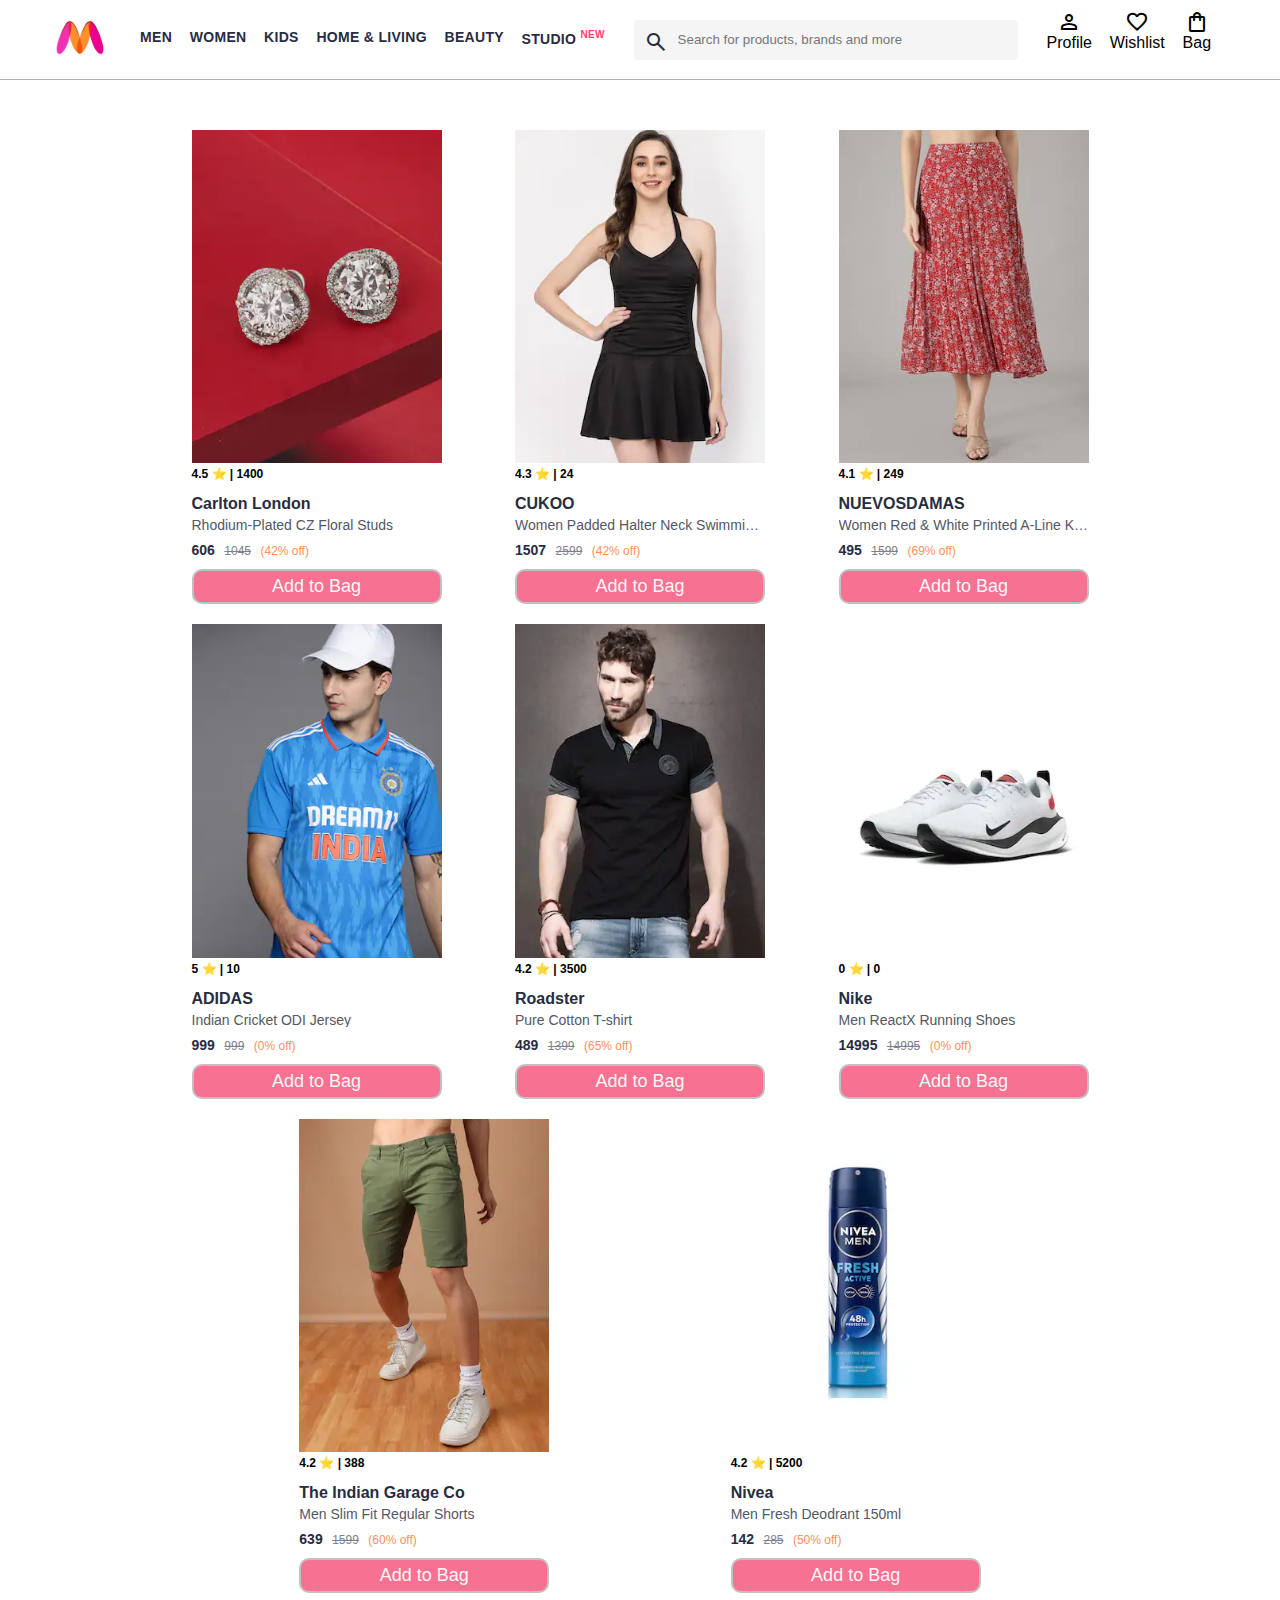
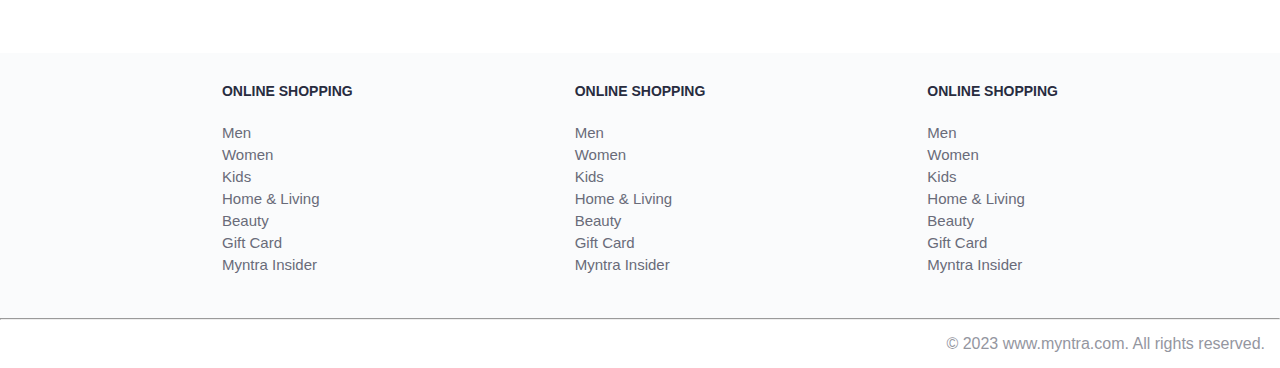
<file: index.html>
<!DOCTYPE html>
<html lang="en">

<head>
    <title>Myntra Functional Clone</title>
    <link rel="stylesheet" href="css/index.css">
    <link rel="stylesheet"
        href="https://fonts.googleapis.com/css2?family=Material+Symbols+Outlined:opsz,wght,FILL,GRAD@20..48,100..700,0..1,-50..200" />
</head>

<body>
    <header>
        <div class="logo_container">
            <a href="#"><img class="myntra_home" src="images/myntra_logo.webp" alt="Myntra Home"></a>
        </div>
        <nav class="nav_bar">
            <a href="#">Men</a>
            <a href="#">Women</a>
            <a href="#">Kids</a>
            <a href="#">Home & Living</a>
            <a href="#">Beauty</a>
            <a href="#">Studio <sup>New</sup></a>
        </nav>
        <div class="search_bar">
            <span class="material-symbols-outlined search_icon">search</span>
            <input class="search_input" placeholder="Search for products, brands and more">
        </div>
        <div class="action_bar">
            <div class="action_container">
                <span class="material-symbols-outlined action_icon">person</span>
                <span class="action_name">Profile</span>
            </div>

            <div class="action_container">
                <span class="material-symbols-outlined action_icon">favorite</span>
                <span class="action_name">Wishlist</span>
            </div>

            <a class="action_container" href="pages/bag.html">
                <span class="material-symbols-outlined action_icon">shopping_bag</span>
                <span class="action_name">Bag</span>
                <span class="bag-item-count">0</span>
            </a>
        </div>
    </header>
    <main>
        <div class="items-container"></div>
    </main>
    <footer>
        <div class="footer_container">
            <div class="footer_column">
                <h3>ONLINE SHOPPING</h3>

                <a href="#">Men</a>
                <a href="#">Women</a>
                <a href="#">Kids</a>
                <a href="#">Home & Living</a>
                <a href="#">Beauty</a>
                <a href="#">Gift Card</a>
                <a href="#">Myntra Insider</a>
            </div>

            <div class="footer_column">
                <h3>ONLINE SHOPPING</h3>

                <a href="#">Men</a>
                <a href="#">Women</a>
                <a href="#">Kids</a>
                <a href="#">Home & Living</a>
                <a href="#">Beauty</a>
                <a href="#">Gift Card</a>
                <a href="#">Myntra Insider</a>
            </div>

            <div class="footer_column">
                <h3>ONLINE SHOPPING</h3>

                <a href="#">Men</a>
                <a href="#">Women</a>
                <a href="#">Kids</a>
                <a href="#">Home & Living</a>
                <a href="#">Beauty</a>
                <a href="#">Gift Card</a>
                <a href="#">Myntra Insider</a>
            </div>
        </div>
        <hr>

        <div class="copyright">
            © 2023 www.myntra.com. All rights reserved.
        </div>
    </footer>
    <script src="./data/items.js"></script>
    <script src="./index.js"></script>
</body>

</html>
</file>
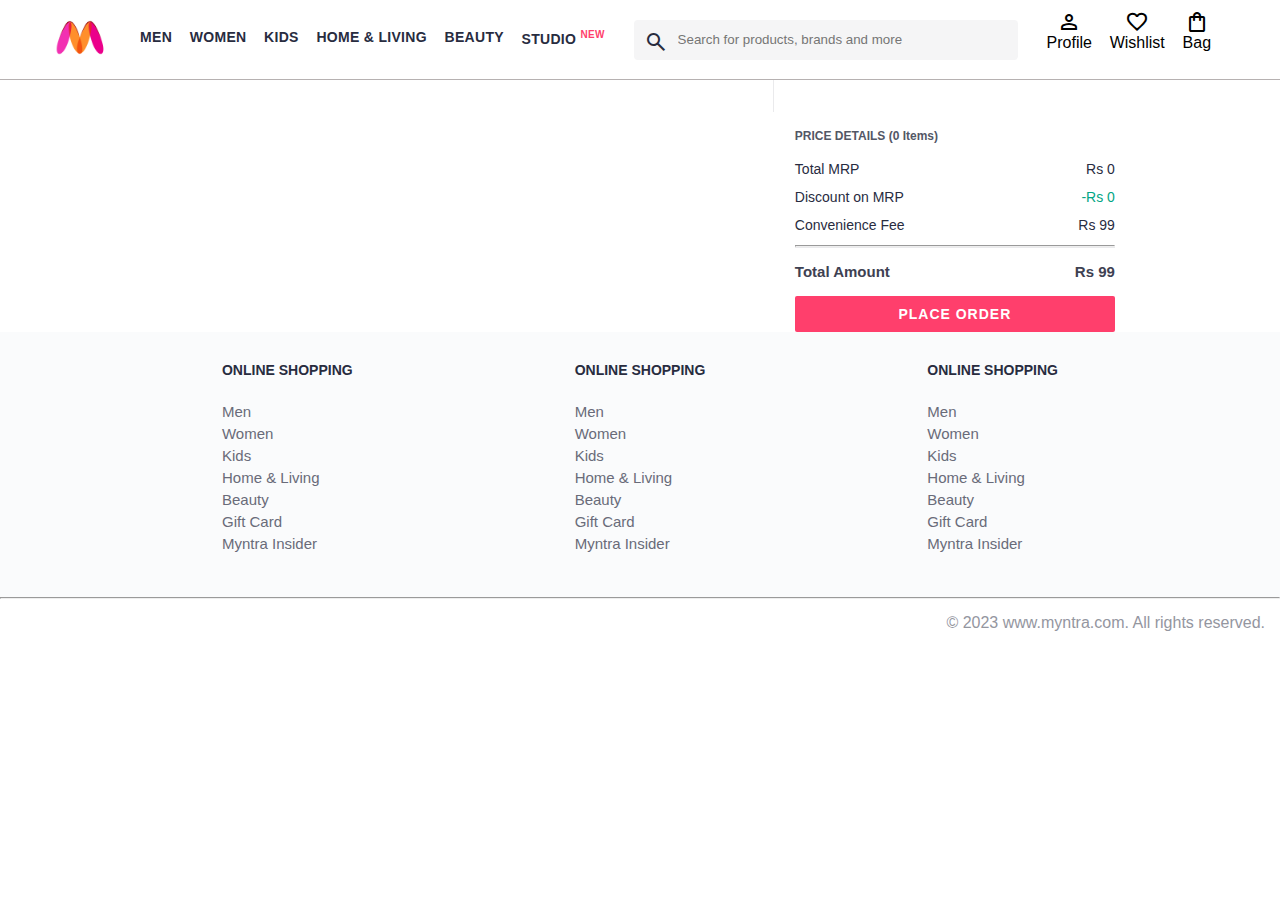
<file: pages/bag.html>
<!DOCTYPE html>
<html lang="en">
<head>
    <title>Myntra Clone</title>
    <link rel="stylesheet" href="../css/index.css">
    <link rel="stylesheet" href="../css/bag.css">
    <link rel="stylesheet" href="https://fonts.googleapis.com/css2?family=Material+Symbols+Outlined:opsz,wght,FILL,GRAD@20..48,100..700,0..1,-50..200" />
</head>
<body>
    <header>
        <div class="logo_container">
            <a href="#"><img class="myntra_home" src="../images/myntra_logo.webp" alt="Myntra Home"></a>
        </div>
        <nav class="nav_bar">
            <a href="#">Men</a>
            <a href="#">Women</a>
            <a href="#">Kids</a>
            <a href="#">Home & Living</a>
            <a href="#">Beauty</a>
            <a href="#">Studio <sup>New</sup></a>
        </nav>
        <div class="search_bar">
            <span class="material-symbols-outlined search_icon">search</span>
            <input class="search_input" placeholder="Search for products, brands and more">
        </div>
        <div class="action_bar">
            <div class="action_container">
                <span class="material-symbols-outlined action_icon">person</span>
                <span class="action_name">Profile</span>
            </div>

            <div class="action_container">
                <span class="material-symbols-outlined action_icon">favorite</span>
                <span class="action_name">Wishlist</span>
            </div>

            <div class="action_container">
                <span class="material-symbols-outlined action_icon">shopping_bag</span>
                <span class="action_name">Bag</span>
                <span class="bag-item-count">0</span>
            </div>
        </div>
    </header>
    <main>
      <div class="bag-page">
       <div class="bag-items-container">
         </div>

        <div class="bag-summary">
        </div>

      </div>
    </main>
    <footer>
        <div class="footer_container">
            <div class="footer_column">
                <h3>ONLINE SHOPPING</h3>

                <a href="#">Men</a>
                <a href="#">Women</a>
                <a href="#">Kids</a>
                <a href="#">Home & Living</a>
                <a href="#">Beauty</a>
                <a href="#">Gift Card</a>
                <a href="#">Myntra Insider</a>
            </div>

            <div class="footer_column">
                <h3>ONLINE SHOPPING</h3>

                <a href="#">Men</a>
                <a href="#">Women</a>
                <a href="#">Kids</a>
                <a href="#">Home & Living</a>
                <a href="#">Beauty</a>
                <a href="#">Gift Card</a>
                <a href="#">Myntra Insider</a>
            </div>

            <div class="footer_column">
                <h3>ONLINE SHOPPING</h3>

                <a href="#">Men</a>
                <a href="#">Women</a>
                <a href="#">Kids</a>
                <a href="#">Home & Living</a>
                <a href="#">Beauty</a>
                <a href="#">Gift Card</a>
                <a href="#">Myntra Insider</a>
            </div>
        </div>
        <hr>

        <div class="copyright">
            © 2023 www.myntra.com. All rights reserved.
        </div>
    </footer>
    <script src="../data/items.js"></script>
    <script src="../index.js"></script>
    <script src="../bag.js"></script>
</body>
</html>
</file>
<file: css/index.css>
/***************** Item Page CSS **************************/


* {
    margin: 0;
    padding: 0;
    font-family: Assistant,-apple-system,BlinkMacSystemFont,Segoe UI,Roboto,Helvetica,Arial,sans-serif;
    box-sizing: border-box;
}
header {
    display: flex;
    background-color: #ffffff;
    height: 80px;
    justify-content: space-between;
    align-items: center;
    border-bottom: 1px solid #b6b1b1;
}
.myntra_home {
    height: 45px;
}
.logo_container {
    margin-left: 4%;
}
.action_bar {
    margin-right: 4%;
}
.nav_bar {
    display: flex;
    min-width: 500px;
    justify-content: space-evenly;
}
.nav_bar a {
    font-size: 14px;
    letter-spacing: .3px;
    color: #282c3f;
    font-weight: 700;
    text-transform: uppercase;
    text-decoration: none;
    padding: 28px 0;
    border-bottom:4px solid #ffffff;
}
.nav_bar a sup {
    color: #ff3f6c;
    font-size: 10px;
}
.nav_bar a:hover {
    border-bottom: 5px solid #f54e77;
}



.search_bar {
    height: 40px;
    min-width: 200px;
    width: 30%;
    display: flex;
    align-items: center;
}
.search_icon {
    box-sizing: content-box;
    height: 20px;
    padding: 10px;

    background-color: #f5f5f6;
    color: #282c3f;
    font-weight: 300;
    border-radius: 4px 0 0 4px;
}
.search_input {
    color: #696e79;
    background-color: #f5f5f6;
    flex-grow: 1;
    height: 40px;
    border: 0;
    border-radius: 0 4px 4px 0;
}

.action_bar {
    display: flex;
    min-width: 200px;
    justify-content: space-evenly;
}

.action_container {
    display: flex;
    flex-direction: column;
    align-items: center;
}

/* Main section */
.banner_container {
    margin: 40px 0;
}
.banner_image {
    width: 100%;
}

.category_heading {
    text-transform: uppercase;
    color: #3e4152;
    letter-spacing: .15em;
    font-size: 1.8em;
    margin: 50px 0 10px 30px;
    max-height: 5em;
    font-weight: 700;
}

.category-items , .items-container {
    width: 80%;
    margin: 50px 10%;
    display: flex;
    flex-wrap: wrap;
    justify-content: space-evenly;
}

.sale_item {
    width: 250px;
}

.items-container{
   width:80%;
   margin-left: 10%;
   margin-top: 40px;
}

.item-container{
  width:250px;
  margin: 10px;
}

.item-image{
  width:100%;/* parent k according size lega*/
}

.rating{
  font-size: 12px;
  font-weight: 700;
}

.company-name{
    margin-top: 15px;
 font-size: 16px;
 font-weight: 700;
 line-height: 1;
 color:#282c3f;
 margin-bottom: 6px;
 overflow: hidden;
 text-overflow: ellipsis;
 white-space: nowrap;
}
 
.item-name{
    color: #535766;
    font-size: 14px;
    line-height: 1;
    margin-bottom: 0;
    margin-top: 0;
    overflow: hidden;
    text-overflow: ellipsis;
    white-space: nowrap;
    font-weight: 400;
    display: block;
}

.price{
    margin: 10px 0 5px;
    font-weight: 700;
   line-height: 15px;
   white-space: nowrap;
}

.current-price{
    font-size: 14px;
    font-weight: 700;
    color: #282c3f;

}

.original-price{
    text-decoration: line-through;
    color: #7e818c;
    font-weight: 400;
    margin-left: 5px;
    font-size: 12px;
}

.discount{
    color: #ff905a;
    font-weight: 400;
    font-size: 12px;
    margin-left: 5px;
}

.btn-add-bag{
    width:100%;
    margin-top:5px;
    font-size: 18px;
    color:#f5f5f6;
    background-color: #f54e77;
    opacity: 0.8;
    border: none;
    border-radius: 10px;
    border:2px solid  #b6b1b1;
    padding:5px 15px;
    cursor: pointer;
}

.bag-item-count{

    background-color: #f16565;
    white-space: nowrap;
    text-align: center;
    line-height: 18px;
    padding: 0 6px;
    height:18px;
    position: relative;
    border-radius: 50%;
    font-size: 12px;
    color:#fff;
    left: 13px;
    top:-44px;
    font-weight: 700;
    cursor: pointer;
}

.action_container{
    text-decoration: none;
}

.action_bar a {
    color: black;
}

/*footer*/

.footer_container {
    padding: 30px 0px 40px 0px;
    background: #FAFBFC;
    display: flex;
    justify-content: space-evenly;
}

.footer_column {
    display: flex;
    flex-direction: column;
}

.footer_column h3 {
    color: #282c3f;
    font-size: 14px;
    margin-bottom: 25px;
}

.footer_column a {
    color: #696b79;
    font-size: 15px;
    text-decoration: none;
    padding-bottom: 5px;
}

.copyright {
    color: #94969f;
    text-align: end;
    padding: 15px;
}
</file>
<file: css/bag.css>
.bag-items-container {
  display: inline-block;
  width: 64%;
  padding-right: 20px;
  border-right: 1px solid #eaeaec;
  padding-top: 32px;
  color: #282c3f;
  font-size: 13px;
  line-height: 1.42857143;
}

.bag-page {
  width: 75%;
  margin-left: 12.5%;
}

.bag-summary {
  vertical-align: top;
  display: inline-block;
  width: 35%;
  padding: 24px 0 0 16px;
  color: #282c3f;
  font-size: 13px;
  line-height: 1.42857143;
}

.bag-details-container {
  margin-bottom: 16px;
}

.price-header {
  font-size: 12px;
  font-weight: 700;
  margin: 24px 0 16px;
  color: #535766;
}

.price-item {
  margin-bottom: 12px;
  line-height: 16px;
  font-size: 14px;
  color: #282c3f;
}

.price-item-value {
  float: right;
}

.priceDetail-base-discount {
  color: #03a685;
}

.price-footer {
  font-weight: 700;
  font-size: 15px;
  padding-top: 16px;
  border-top: 1px solid #eaeaec;
  color: #3e4152;
  line-height: 16px;
}

.btn-place-order {
  width: 100%;
  letter-spacing: 1px;
  font-size: 14px;
  font-weight: 600;
  border-radius: 2px;
  border-width: 0px;
  padding: 10px 16px;
  background-color: rgb(255, 63, 108);
  color: rgb(255, 255, 255);
  cursor: pointer;
}

.bag-item-container {
  margin-bottom: 8px;
  background: #fff;
  font-size: 14px;
  border: 1px solid #eaeaec;
  border-radius: 4px;
  position: relative;
  padding: 12px 12px 0;
}

.item-left-part {
  position: absolute;
  background: rgb(255, 242, 223);
  height: 148px;
  width: 111px;
}

.item-right-part {
  padding-left: 12px;
  position: relative;
  min-height: 148px;
  margin-left: 111px;
  margin-bottom: 12px;
}

.bag-item-img {
  width: 100%;
}

.return-period {
  display: inline-flex;
  font-size: 14px;
  padding-top: 8px;
}

.return-period-days {
  font-weight: 700;
  margin-right: 4px;
}

.delivery-details {
  margin-top: 5px;
  color: #282c3f;
  font-size: 12px;
  letter-spacing: -.1px;
  margin-bottom: 8px;
  line-height: 15px;
}

.delivery-details-days {
  color: #03a685;
}

.remove-from-cart {
  position: absolute;
  font-size: 25px;
  top: 10px;
  right: 18px;
  width: 14px;
  height: 14px;
  cursor: pointer;
}
</file>
